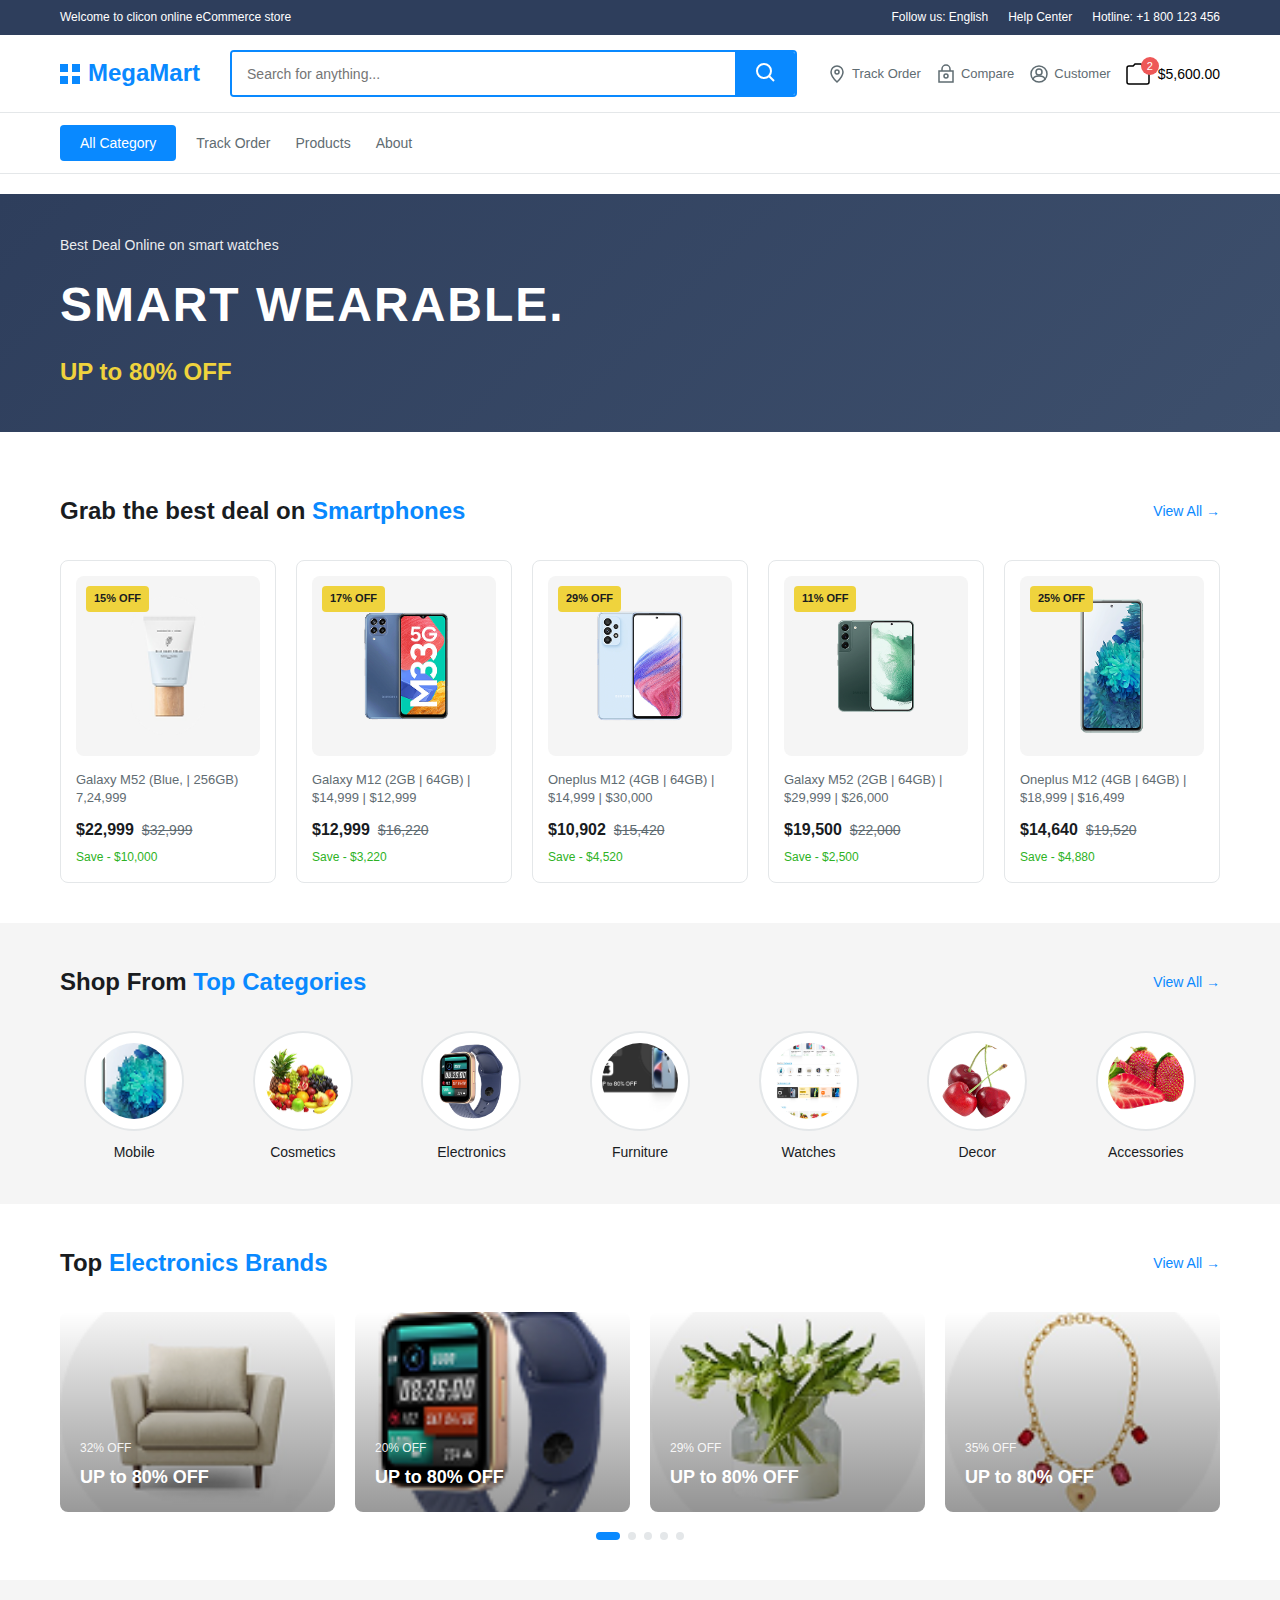
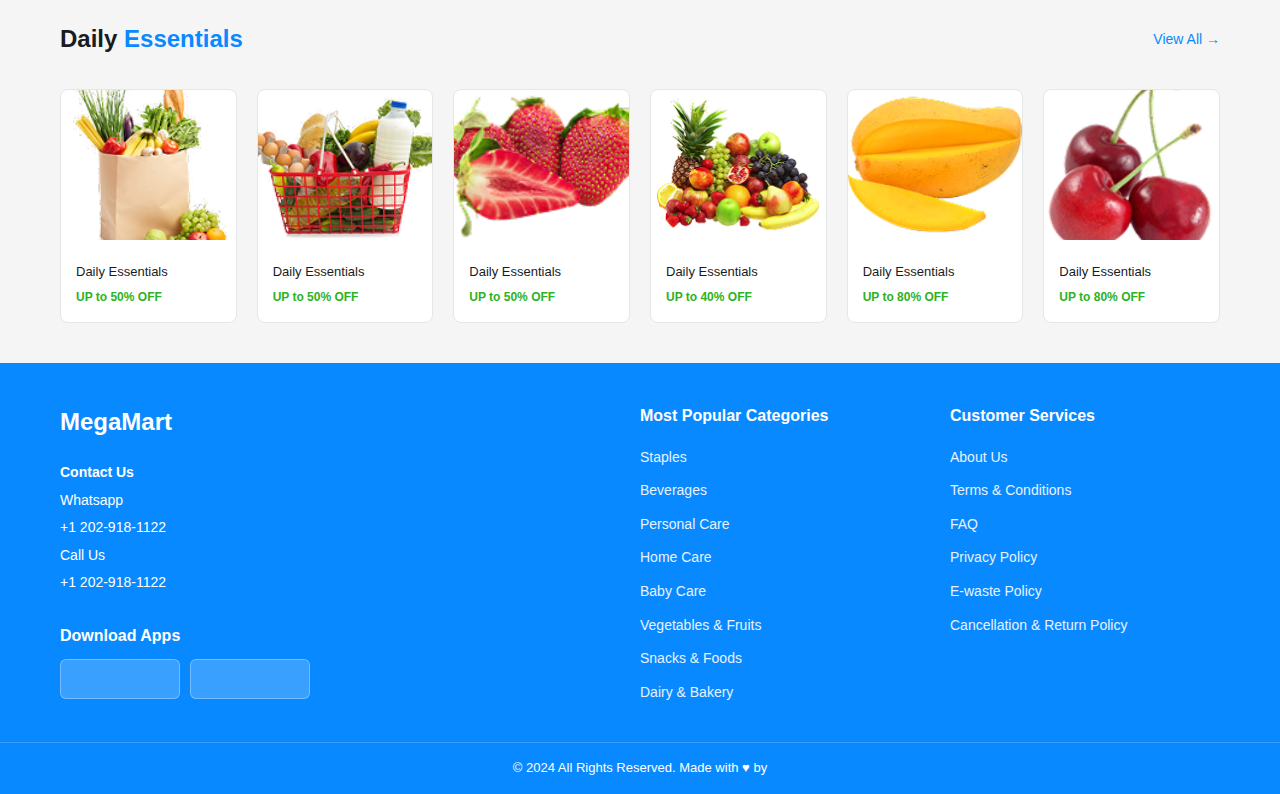
<file: index.html>
<!DOCTYPE html>
<html lang="en">

<head>
    <meta charset="UTF-8">
    <meta name="viewport" content="width=device-width, initial-scale=1.0">
    <title>MegaMart - Online Shopping</title>
    <meta name="description"
        content="MegaMart - Your one-stop shop for smartphones, electronics, daily essentials and more">
    <link rel="stylesheet" href="styles.css">
</head>

<body> 
    <!-- Top Bar -->
    <div class="top-bar">
        <div class="container">
            <span>Welcome to clicon online eCommerce store</span>
            <div class="top-links">
                <a href="#">Follow us: English</a>
                <a href="#">Help Center</a>
                <a href="#">Hotline: +1 800 123 456</a>
            </div>
        </div>
    </div>

    <!-- Header -->
    <header class="header">
        <div class="container">
            <div class="logo">
                <svg width="20" height="20" viewBox="0 0 20 20" fill="none">
                    <rect width="8" height="8" fill="#0989FF" />
                    <rect x="12" width="8" height="8" fill="#0989FF" />
                    <rect y="12" width="8" height="8" fill="#0989FF" />
                    <rect x="12" y="12" width="8" height="8" fill="#0989FF" />
                </svg>
                <span class="logo-text">MegaMart</span>
            </div>

            <div class="search-bar">
                <input type="text" placeholder="Search for anything...">
                <button class="search-btn">
                    <svg width="20" height="20" viewBox="0 0 20 20" fill="none">
                        <circle cx="9" cy="9" r="7" stroke="currentColor" stroke-width="2" />
                        <path d="M14 14L19 19" stroke="currentColor" stroke-width="2" />
                    </svg>
                </button>
            </div>

            <div class="header-right">
                <button class="icon-btn">
                    <svg width="20" height="20" viewBox="0 0 20 20" fill="none">
                        <path d="M10 2C6.69 2 4 4.69 4 8C4 12.5 10 18 10 18C10 18 16 12.5 16 8C16 4.69 13.31 2 10 2Z"
                            stroke="currentColor" stroke-width="1.5" />
                        <circle cx="10" cy="8" r="2" stroke="currentColor" stroke-width="1.5" />
                    </svg>
                    <span>Track Order</span>
                </button>
                <button class="icon-btn">
                    <svg width="20" height="20" viewBox="0 0 20 20" fill="none">
                        <path d="M6 7V5C6 2.79 7.79 1 10 1C12.21 1 14 2.79 14 5V7" stroke="currentColor"
                            stroke-width="1.5" />
                        <path
                            d="M10 14C11.1046 14 12 13.1046 12 12C12 10.8954 11.1046 10 10 10C8.89543 10 8 10.8954 8 12C8 13.1046 8.89543 14 10 14Z"
                            stroke="currentColor" stroke-width="1.5" />
                        <path d="M3 7H17V18H3V7Z" stroke="currentColor" stroke-width="1.5" />
                    </svg>
                    <span>Compare</span>
                </button>
                <button class="icon-btn">
                    <svg width="20" height="20" viewBox="0 0 20 20" fill="none">
                        <path
                            d="M10 18C14.4183 18 18 14.4183 18 10C18 5.58172 14.4183 2 10 2C5.58172 2 2 5.58172 2 10C2 14.4183 5.58172 18 10 18Z"
                            stroke="currentColor" stroke-width="1.5" />
                        <circle cx="10" cy="8" r="3" stroke="currentColor" stroke-width="1.5" />
                        <path d="M4 16C4 13.5 6.5 12 10 12C13.5 12 16 13.5 16 16" stroke="currentColor"
                            stroke-width="1.5" />
                    </svg>
                    <span>Customer</span>
                </button>
                <button class="cart-btn">
                    <svg width="24" height="24" viewBox="0 0 24 24" fill="none">
                        <path
                            d="M9 2L7.17 4H3C1.9 4 1 4.9 1 6V20C1 21.1 1.9 22 3 22H21C22.1 22 23 21.1 23 20V6C23 4.9 22.1 4 21 4H16.83L15 2H9Z"
                            stroke="currentColor" stroke-width="1.5" />
                    </svg>
                    <span class="cart-count">2</span>
                    <span>$5,600.00</span>
                </button>
            </div>
        </div>
    </header>

    <!-- Navigation -->
    <nav class="nav">
        <div class="container">
            <button class="nav-all">
                All Category
            </button>
           <div class="nav-links">
    <a href="trackorder.html" onclick="menuAlert('Track Order')">Track Order</a>
    <a href="products.html" onclick="menuAlert('Products')">Products</a>
    <a href="aboutus.html" onclick="menuAlert('About Us')">About</a>
</div>

        </div>
    </nav>

    <!-- Hero Banner -->
    <section class="hero">
        <div class="container">
            <div class="hero-content">
                <div class="hero-text">
                    <p class="hero-subtitle">Best Deal Online on smart watches</p>
                    <h1 class="hero-title">SMART WEARABLE.</h1>
                    <p class="hero-discount">UP to 80% OFF</p>
                </div>
            </div>
        </div>
    </section>

    <!-- Smartphones Section -->
    <section class="products-section">
        <div class="container">
            <div class="section-header">
                <h2>Grab the best deal on <span class="highlight">Smartphones</span></h2>
                <a href="#" class="view-all">View All →</a>
            </div>

            <div class="product-grid">
                <!-- Product 1 -->
                <div class="product-card">
                    <div class="product-image">
                        <span class="discount-badge">15% OFF</span>
                        <img src="image 3-1.png" alt="Galaxy M52" class="product-img">
                    </div>
                    <div class="product-info">
                        <h3>Galaxy M52 (Blue, | 256GB) 7,24,999</h3>
                        <div class="product-price">
                            <span class="price">$22,999</span>
                            <del class="old-price">$32,999</del>
                        </div>
                        <div class="product-savings">Save - $10,000</div>
                    </div>
                </div>

                <!-- Product 2 -->
                <div class="product-card">
                    <div class="product-image">
                        <span class="discount-badge">17% OFF</span>
                        <img src="image 3-2.png" alt="Galaxy M12" class="product-img">
                    </div>
                    <div class="product-info">
                        <h3>Galaxy M12 (2GB | 64GB) | $14,999 | $12,999</h3>
                        <div class="product-price">
                            <span class="price">$12,999</span>
                            <del class="old-price">$16,220</del>
                        </div>
                        <div class="product-savings">Save - $3,220</div>
                    </div>
                </div>

                <!-- Product 3 -->
                <div class="product-card">
                    <div class="product-image">
                        <span class="discount-badge">29% OFF</span>
                        <img src="image 3-3.png" alt="Oneplus M12" class="product-img">
                    </div>
                    <div class="product-info">
                        <h3>Oneplus M12 (4GB | 64GB) | $14,999 | $30,000</h3>
                        <div class="product-price">
                            <span class="price">$10,902</span>
                            <del class="old-price">$15,420</del>
                        </div>
                        <div class="product-savings">Save - $4,520</div>
                    </div>
                </div>

                <!-- Product 4 -->
                <div class="product-card">
                    <div class="product-image">
                        <span class="discount-badge">11% OFF</span>
                        <img src="image 3-4.png" alt="Galaxy M52" class="product-img">
                    </div>
                    <div class="product-info">
                        <h3>Galaxy M52 (2GB | 64GB) | $29,999 | $26,000</h3>
                        <div class="product-price">
                            <span class="price">$19,500</span>
                            <del class="old-price">$22,000</del>
                        </div>
                        <div class="product-savings">Save - $2,500</div>
                    </div>
                </div>

                <!-- Product 5 -->
                <div class="product-card">
                    <div class="product-image">
                        <span class="discount-badge">25% OFF</span>
                        <img src="image 3.png" alt="Oneplus M12" class="product-img">
                    </div>
                    <div class="product-info">
                        <h3>Oneplus M12 (4GB | 64GB) | $18,999 | $16,499</h3>
                        <div class="product-price">
                            <span class="price">$14,640</span>
                            <del class="old-price">$19,520</del>
                        </div>
                        <div class="product-savings">Save - $4,880</div>
                    </div>
                </div>
            </div>
        </div>
    </section>

    <!-- Categories Section -->
    <section class="categories-section">
        <div class="container">
            <div class="section-header">
                <h2>Shop From <span class="highlight">Top Categories</span></h2>
                <a href="#" class="view-all">View All →</a>
            </div>

            <div class="categories-grid">
                <div class="category-item">
                    <img src="image 3 copy.png" alt="Mobile" class="category-img">
                    <p>Mobile</p>
                </div>
                <div class="category-item">
                    <img src="pngegg 1.png" alt="Cosmetics" class="category-img">
                    <p>Cosmetics</p>
                </div>
                <div class="category-item">
                    <img src="image 2.png" alt="Electronics" class="category-img">
                    <p>Electronics</p>
                </div>
                <div class="category-item">
                    <img src="Group 50.png" alt="Furniture" class="category-img">
                    <p>Furniture</p>
                </div>
                <div class="category-item">
                    <img src="uploaded_image_1763714758236.png" alt="Watches" class="category-img">
                    <p>Watches</p>
                </div>
                <div class="category-item">
                    <img src="35763-7-cherry-fruit-file 1.png" alt="Decor" class="category-img">
                    <p>Decor</p>
                </div>
                <div class="category-item">
                    <img src="23410-4-strawberry-photo 1.png" alt="Accessories" class="category-img">
                    <p>Accessories</p>
                </div>
            </div>
        </div>
    </section>

    <!-- Electronics Brands Section -->
    <section class="brands-section">
        <div class="container">
            <div class="section-header">
                <h2>Top <span class="highlight">Electronics Brands</span></h2>
                <a href="#" class="view-all">View All →</a>
            </div>

            <div class="brands-grid">
                <div class="brand-card">
                    <img src="image 4.png" alt="Apple" class="brand-img">
                    <div class="brand-content">
                        <p class="brand-discount">32% OFF</p>
                        <h3>UP to 80% OFF</h3>
                    </div>
                </div>
                <div class="brand-card">
                    <img src="image 5.png" alt="Realme" class="brand-img">
                    <div class="brand-content">
                        <p class="brand-discount">20% OFF</p>
                        <h3>UP to 80% OFF</h3>
                    </div>
                </div>
                <div class="brand-card">
                    <img src="image 6.png" alt="Xiaomi" class="brand-img">
                    <div class="brand-content">
                        <p class="brand-discount">29% OFF</p>
                        <h3>UP to 80% OFF</h3>
                    </div>
                </div>
                <div class="brand-card">
                    <img src="image 7.png" alt="Samsung" class="brand-img">
                    <div class="brand-content">
                        <p class="brand-discount">35% OFF</p>
                        <h3>UP to 80% OFF</h3>
                    </div>
                </div>
            </div>
            <div class="carousel-dots">
                <span class="dot active"></span>
                <span class="dot"></span>
                <span class="dot"></span>
                <span class="dot"></span>
                <span class="dot"></span>
            </div>
        </div>
    </section>

    <!-- Daily Essentials Section -->
    <section class="essentials-section">
        <div class="container">
            <div class="section-header">
                <h2>Daily <span class="highlight">Essentials</span></h2>
                <a href="#" class="view-all">View All →</a>
            </div>

            <div class="essentials-grid">
                <div class="essential-card">
                    <img src="54018-9-grocery-free-hq-image 2.png" alt="Vegetables" class="essential-img">
                    <div class="essential-info">
                        <p class="essential-name">Daily Essentials</p>
                        <p class="essential-discount">UP to 50% OFF</p>
                    </div>
                </div>
                <div class="essential-card">
                    <img src="41624-7-groceries-hd-download-hd-png 1.png" alt="Grocery" class="essential-img">
                    <div class="essential-info">
                        <p class="essential-name">Daily Essentials</p>
                        <p class="essential-discount">UP to 50% OFF</p>
                    </div>
                </div>
                <div class="essential-card">
                    <img src="23410-4-strawberry-photo 1.png" alt="Fruits" class="essential-img">
                    <div class="essential-info">
                        <p class="essential-name">Daily Essentials</p>
                        <p class="essential-discount">UP to 50% OFF</p>
                    </div>
                </div>
                <div class="essential-card">
                    <img src="pngegg 1.png" alt="Meat" class="essential-img">
                    <div class="essential-info">
                        <p class="essential-name">Daily Essentials</p>
                        <p class="essential-discount">UP to 40% OFF</p>
                    </div>
                </div>
                <div class="essential-card">
                    <img src="22136-3-mango-fruit 1.png" alt="Mango" class="essential-img">
                    <div class="essential-info">
                        <p class="essential-name">Daily Essentials</p>
                        <p class="essential-discount">UP to 80% OFF</p>
                    </div>
                </div>
                <div class="essential-card">
                    <img src="35763-7-cherry-fruit-file 1.png" alt="Apples" class="essential-img">
                    <div class="essential-info">
                        <p class="essential-name">Daily Essentials</p>
                        <p class="essential-discount">UP to 80% OFF</p>
                    </div>
                </div>
            </div>
        </div>
    </section>

    <!-- Footer -->
    <footer class="footer">
        <div class="container">
            <div class="footer-content">
                <div class="footer-col">
                    <h3 class="footer-logo">MegaMart</h3>
                    <div class="footer-contact">
                        <p><strong>Contact Us</strong></p>
                        <p>Whatsapp</p>
                        <p>+1 202-918-1122</p>
                        <p>Call Us</p>
                        <p>+1 202-918-1122</p>
                    </div>
                    <div class="footer-apps">
                        <p><strong>Download Apps</strong></p>
                        <div class="app-buttons">
                            <a href="#" class="app-btn apple-btn"></a>
                            <a href="#" class="app-btn google-btn"></a>
                        </div>
                    </div>
                </div>

                <div class="footer-col">
                    <h4>Most Popular Categories</h4>
                    <ul>
                        <li><a href="#">Staples</a></li>
                        <li><a href="#">Beverages</a></li>
                        <li><a href="#">Personal Care</a></li>
                        <li><a href="#">Home Care</a></li>
                        <li><a href="#">Baby Care</a></li>
                        <li><a href="#">Vegetables & Fruits</a></li>
                        <li><a href="#">Snacks & Foods</a></li>
                        <li><a href="#">Dairy & Bakery</a></li>
                    </ul>
                </div>

                <div class="footer-col">
                    <h4>Customer Services</h4>
                    <ul>
                        <li><a href="#">About Us</a></li>
                        <li><a href="#">Terms & Conditions</a></li>
                        <li><a href="#">FAQ</a></li>
                        <li><a href="#">Privacy Policy</a></li>
                        <li><a href="#">E-waste Policy</a></li>
                        <li><a href="#">Cancellation & Return Policy</a></li>
                    </ul>
                </div>
            </div>
        </div>
        <div class="footer-bottom">
            <p>© 2024 All Rights Reserved. Made with ♥ by</p>
        </div>
    </footer>
</body>

</html>
</file>
<file: styles.css>
/* CSS Reset & Variables */
* {
    margin: 0;
    padding: 0;
    box-sizing: border-box;
}

:root {
    --primary-blue: #0989FF;
    --dark-blue: #2E3E5C;
    --text-dark: #191C1F;
    --text-gray: #5F6C72;
    --border-gray: #E4E7E9;
    --bg-light: #F5F5F5;
    --white: #FFFFFF;
    --discount-red: #EE5858;
    --discount-bg: #EFD33D;
    --success-green: #2DB224;
}

body {
    font-family: -apple-system, BlinkMacSystemFont, 'Segoe UI', 'Roboto', 'Oxygen', 'Ubuntu', 'Cantarell', sans-serif;
    color: var(--text-dark);
    line-height: 1.6;
}

.container {
    max-width: 1200px;
    margin: 0 auto;
    padding: 0 20px;
}

/* Top Bar */
.top-bar {
    background-color: var(--dark-blue);
    color: var(--white);
    font-size: 12px;
    padding: 8px 0;
}

.top-bar .container {
    display: flex;
    justify-content: space-between;
    align-items: center;
}

.top-links {
    display: flex;
    gap: 20px;
}

.top-links a {
    color: var(--white);
    text-decoration: none;
}

/* Header */
.header {
    background-color: var(--white);
    border-bottom: 1px solid var(--border-gray);
    padding: 15px 0;
}

.header .container {
    display: flex;
    align-items: center;
    gap: 30px;
}

.logo {
    display: flex;
    align-items: center;
    gap: 8px;
    font-size: 24px;
    font-weight: 700;
    color: var(--primary-blue);
}

.search-bar {
    flex: 1;
    display: flex;
    border: 2px solid var(--primary-blue);
    border-radius: 4px;
    overflow: hidden;
}

.search-bar input {
    flex: 1;
    border: none;
    padding: 10px 15px;
    font-size: 14px;
    outline: none;
}

.search-btn {
    background-color: var(--primary-blue);
    color: var(--white);
    border: none;
    padding: 10px 20px;
    cursor: pointer;
}

.header-right {
    display: flex;
    gap: 15px;
    align-items: center;
}

.icon-btn {
    display: flex;
    align-items: center;
    gap: 5px;
    background: none;
    border: none;
    cursor: pointer;
    font-size: 13px;
    color: var(--text-gray);
}

.cart-btn {
    display: flex;
    align-items: center;
    gap: 8px;
    background: none;
    border: none;
    cursor: pointer;
    font-size: 14px;
    font-weight: 500;
    position: relative;
}

.cart-count {
    position: absolute;
    top: -5px;
    left: 15px;
    background-color: var(--discount-red);
    color: var(--white);
    border-radius: 50%;
    width: 18px;
    height: 18px;
    display: flex;
    align-items: center;
    justify-content: center;
    font-size: 11px;
}

/* Navigation */
.nav {
    background-color: var(--white);
    border-bottom: 1px solid var(--border-gray);
    padding: 12px 0;
}

.nav .container {
    display: flex;
    align-items: center;
    gap: 20px;
}

.nav-all {
    background-color: var(--primary-blue);
    color: var(--white);
    border: none;
    padding: 10px 20px;
    border-radius: 4px;
    cursor: pointer;
    font-size: 14px;
    font-weight: 500;
}

.nav-links {
    display: flex;
    gap: 25px;
    flex: 1;
}

.nav-links a {
    color: var(--text-gray);
    text-decoration: none;
    font-size: 14px;
    display: flex;
    align-items: center;
    gap: 5px;
}

.nav-links a span {
    font-size: 10px;
}

/* Hero Banner */
.hero {
    background: linear-gradient(135deg, #2E3E5C 0%, #3D4F6C 100%);
    padding: 40px 0;
    margin: 20px 0;
}

.hero-content {
    display: flex;
    justify-content: space-between;
    align-items: center;
}

.hero-text {
    color: var(--white);
}

.hero-subtitle {
    font-size: 14px;
    margin-bottom: 10px;
    opacity: 0.9;
}

.hero-title {
    font-size: 48px;
    font-weight: 700;
    margin-bottom: 10px;
    letter-spacing: 2px;
}

.hero-discount {
    font-size: 24px;
    font-weight: 600;
    color: var(--discount-bg);
}

.hero-image {
    position: relative;
    width: 400px;
    height: 300px;
    display: flex;
    align-items: center;
    justify-content: center;
}

.watch-img {
    max-width: 350px;
    height: auto;
    filter: drop-shadow(0 10px 30px rgba(0, 0, 0, 0.3));
}

/* Products Section */
.products-section {
    padding: 40px 0;
}

.section-header {
    display: flex;
    justify-content: space-between;
    align-items: center;
    margin-bottom: 30px;
}

.section-header h2 {
    font-size: 24px;
    font-weight: 600;
    color: var(--text-dark);
}

.highlight {
    color: var(--primary-blue);
}

.view-all {
    color: var(--primary-blue);
    text-decoration: none;
    font-size: 14px;
    font-weight: 500;
}

.product-grid {
    display: grid;
    grid-template-columns: repeat(5, 1fr);
    gap: 20px;
}

.product-card {
    background-color: var(--white);
    border: 1px solid var(--border-gray);
    border-radius: 8px;
    padding: 15px;
    transition: box-shadow 0.3s;
}

.product-card:hover {
    box-shadow: 0 4px 12px rgba(0, 0, 0, 0.1);
}

.product-image {
    position: relative;
    background-color: var(--bg-light);
    border-radius: 8px;
    padding: 20px;
    margin-bottom: 15px;
    height: 180px;
    display: flex;
    align-items: center;
    justify-content: center;
}

.discount-badge {
    position: absolute;
    top: 10px;
    left: 10px;
    background-color: var(--discount-bg);
    color: var(--text-dark);
    font-size: 11px;
    font-weight: 600;
    padding: 4px 8px;
    border-radius: 4px;
}

.product-placeholder {
    width: 100%;
    height: 140px;
    background-size: contain;
    background-repeat: no-repeat;
    background-position: center;
}

.product-img {
    width: 100%;
    height: 140px;
    object-fit: contain;
}

.phone-1 {
    background-image: linear-gradient(135deg, #4FACFE 0%, #00F2FE 100%);
    border-radius: 12px;
}

.phone-2 {
    background-image: linear-gradient(135deg, #FA709A 0%, #FEE140 100%);
    border-radius: 12px;
}

.phone-3 {
    background-image: linear-gradient(135deg, #667EEA 0%, #764BA2 100%);
    border-radius: 12px;
}

.phone-4 {
    background-image: linear-gradient(135deg, #A8EDEA 0%, #FED6E3 100%);
    border-radius: 12px;
}

.phone-5 {
    background-image: linear-gradient(135deg, #FFD89B 0%, #19547B 100%);
    border-radius: 12px;
}

.product-info h3 {
    font-size: 13px;
    font-weight: 400;
    color: var(--text-gray);
    margin-bottom: 10px;
    line-height: 1.4;
    height: 36px;
    overflow: hidden;
}

.product-price {
    display: flex;
    align-items: center;
    gap: 8px;
    margin-bottom: 5px;
}

.price {
    font-size: 16px;
    font-weight: 600;
    color: var(--text-dark);
}

.old-price {
    font-size: 14px;
    color: var(--text-gray);
}

.product-savings {
    font-size: 12px;
    color: var(--success-green);
}

/* Categories Section */
.categories-section {
    padding: 40px 0;
    background-color: var(--bg-light);
}

.categories-grid {
    display: grid;
    grid-template-columns: repeat(7, 1fr);
    gap: 20px;
}

.category-item {
    display: flex;
    flex-direction: column;
    align-items: center;
    gap: 10px;
}

.category-img {
    width: 100px;
    height: 100px;
    border-radius: 50%;
    object-fit: cover;
    border: 2px solid var(--border-gray);
    transition: transform 0.3s;
    background-color: var(--white);
    padding: 10px;
}

.category-img:hover {
    transform: scale(1.05);
}

.category-icon {
    width: 100px;
    height: 100px;
    border-radius: 50%;
    background-color: var(--white);
    border: 1px solid var(--border-gray);
    display: flex;
    align-items: center;
    justify-content: center;
    background-size: 60%;
    background-repeat: no-repeat;
    background-position: center;
    transition: transform 0.3s;
}

.category-icon:hover {
    transform: scale(1.05);
}

.category-icon.mobile {
    background-image: linear-gradient(135deg, #667EEA 0%, #764BA2 100%);
}

.category-icon.cosmetics {
    background-image: linear-gradient(135deg, #FFA8A8 0%, #FCFF00 100%);
}

.category-icon.electronics {
    background-image: linear-gradient(135deg, #434343 0%, #000000 100%);
}

.category-icon.furniture {
    background-image: linear-gradient(135deg, #C9D6A3 0%, #7F8C4A 100%);
}

.category-icon.watches {
    background-image: linear-gradient(135deg, #667EEA 0%, #764BA2 100%);
}

.category-icon.decor {
    background-image: linear-gradient(135deg, #FFA8A8 0%, #FCFF00 100%);
}

.category-icon.accessories {
    background-image: linear-gradient(135deg, #FFD89B 0%, #19547B 100%);
}

.category-item p {
    font-size: 14px;
    color: var(--text-dark);
    font-weight: 500;
}

/* Brands Section */
.brands-section {
    padding: 40px 0;
}

.brands-grid {
    display: grid;
    grid-template-columns: repeat(4, 1fr);
    gap: 20px;
    margin-bottom: 20px;
}

.brand-card {
    height: 200px;
    border-radius: 8px;
    padding: 20px;
    display: flex;
    align-items: flex-end;
    background-size: cover;
    background-position: center;
    position: relative;
    overflow: hidden;
}

.brand-img {
    position: absolute;
    top: 0;
    left: 0;
    width: 100%;
    height: 100%;
    object-fit: cover;
    z-index: 0;
}

.brand-card::before {
    content: '';
    position: absolute;
    top: 0;
    left: 0;
    right: 0;
    bottom: 0;
    background: linear-gradient(to bottom, transparent 0%, rgba(0, 0, 0, 0.4) 100%);
    z-index: 1;
}

.brand-content {
    position: relative;
    z-index: 2;
    color: var(--white);
}

.brand-discount {
    font-size: 12px;
    margin-bottom: 5px;
    opacity: 0.9;
}

.brand-content h3 {
    font-size: 18px;
    font-weight: 600;
}

.brand-card.apple {
    background: linear-gradient(135deg, #434343 0%, #000000 100%);
}

.brand-card.realme {
    background: linear-gradient(135deg, #FFD89B 0%, #FFA800 100%);
}

.brand-card.xiaomi {
    background: linear-gradient(135deg, #A8EDEA 0%, #00C9FF 100%);
}

.brand-card.samsung {
    background: linear-gradient(135deg, #667EEA 0%, #0089FF 100%);
}

.carousel-dots {
    display: flex;
    justify-content: center;
    gap: 8px;
}

.dot {
    width: 8px;
    height: 8px;
    border-radius: 50%;
    background-color: var(--border-gray);
    cursor: pointer;
}

.dot.active {
    background-color: var(--primary-blue);
    width: 24px;
    border-radius: 4px;
}

/* Essentials Section */
.essentials-section {
    padding: 40px 0;
    background-color: var(--bg-light);
}

.essentials-grid {
    display: grid;
    grid-template-columns: repeat(6, 1fr);
    gap: 20px;
}

.essential-card {
    background-color: var(--white);
    border: 1px solid var(--border-gray);
    border-radius: 8px;
    overflow: hidden;
    transition: box-shadow 0.3s;
}

.essential-card:hover {
    box-shadow: 0 4px 12px rgba(0, 0, 0, 0.1);
}

.essential-img {
    width: 100%;
    height: 150px;
    object-fit: cover;
}

.essential-image {
    width: 100%;
    height: 150px;
    background-size: cover;
    background-position: center;
}

.essential-image.vegetables {
    background-image: linear-gradient(135deg, #8BC34A 0%, #4CAF50 100%);
}

.essential-image.grocery {
    background-image: linear-gradient(135deg, #FFE082 0%, #FFC107 100%);
}

.essential-image.fruits {
    background-image: linear-gradient(135deg, #FF8A80 0%, #FF5252 100%);
}

.essential-image.meat {
    background-image: linear-gradient(135deg, #E57373 0%, #D32F2F 100%);
}

.essential-image.mango {
    background-image: linear-gradient(135deg, #FFD54F 0%, #FFA000 100%);
}

.essential-image.apples {
    background-image: linear-gradient(135deg, #EF5350 0%, #C62828 100%);
}

.essential-info {
    padding: 15px;
}

.essential-name {
    font-size: 13px;
    color: var(--text-dark);
    font-weight: 500;
    margin-bottom: 5px;
}

.essential-discount {
    font-size: 12px;
    color: var(--success-green);
    font-weight: 600;
}

/* Footer */
.footer {
    background-color: var(--primary-blue);
    color: var(--white);
    padding: 40px 0 0;
}

.footer-content {
    display: grid;
    grid-template-columns: 2fr 1fr 1fr;
    gap: 40px;
    padding-bottom: 30px;
}

.footer-col h3 {
    font-size: 24px;
    margin-bottom: 20px;
}

.footer-col h4 {
    font-size: 16px;
    margin-bottom: 15px;
    font-weight: 600;
}

.footer-contact {
    margin-bottom: 30px;
}

.footer-contact p {
    font-size: 14px;
    margin-bottom: 5px;
}

.footer-apps p {
    margin-bottom: 10px;
}

.app-buttons {
    display: flex;
    gap: 10px;
}

.app-btn {
    display: block;
    width: 120px;
    height: 40px;
    background-color: rgba(255, 255, 255, 0.2);
    border-radius: 6px;
    border: 1px solid rgba(255, 255, 255, 0.3);
}

.footer-col ul {
    list-style: none;
}

.footer-col ul li {
    margin-bottom: 8px;
}

.footer-col ul li a {
    color: var(--white);
    text-decoration: none;
    font-size: 14px;
    opacity: 0.9;
}

.footer-col ul li a:hover {
    opacity: 1;
    text-decoration: underline;
}

.footer-bottom {
    text-align: center;
    padding: 15px 0;
    border-top: 1px solid rgba(255, 255, 255, 0.2);
    font-size: 13px;
}

/* Responsive Design */
@media (max-width: 1024px) {
    .product-grid {
        grid-template-columns: repeat(3, 1fr);
    }

    .categories-grid {
        grid-template-columns: repeat(4, 1fr);
    }

    .brands-grid {
        grid-template-columns: repeat(2, 1fr);
    }

    .essentials-grid {
        grid-template-columns: repeat(3, 1fr);
    }
}

@media (max-width: 768px) {
    .header .container {
        flex-wrap: wrap;
    }

    .search-bar {
        order: 3;
        width: 100%;
        margin-top: 15px;
    }

    .nav-links {
        flex-wrap: wrap;
    }

    .hero-content {
        flex-direction: column;
    }

    .product-grid {
        grid-template-columns: repeat(2, 1fr);
    }

    .categories-grid {
        grid-template-columns: repeat(3, 1fr);
    }

    .essentials-grid {
        grid-template-columns: repeat(2, 1fr);
    }

    .footer-content {
        grid-template-columns: 1fr;
    }
}
</file>
